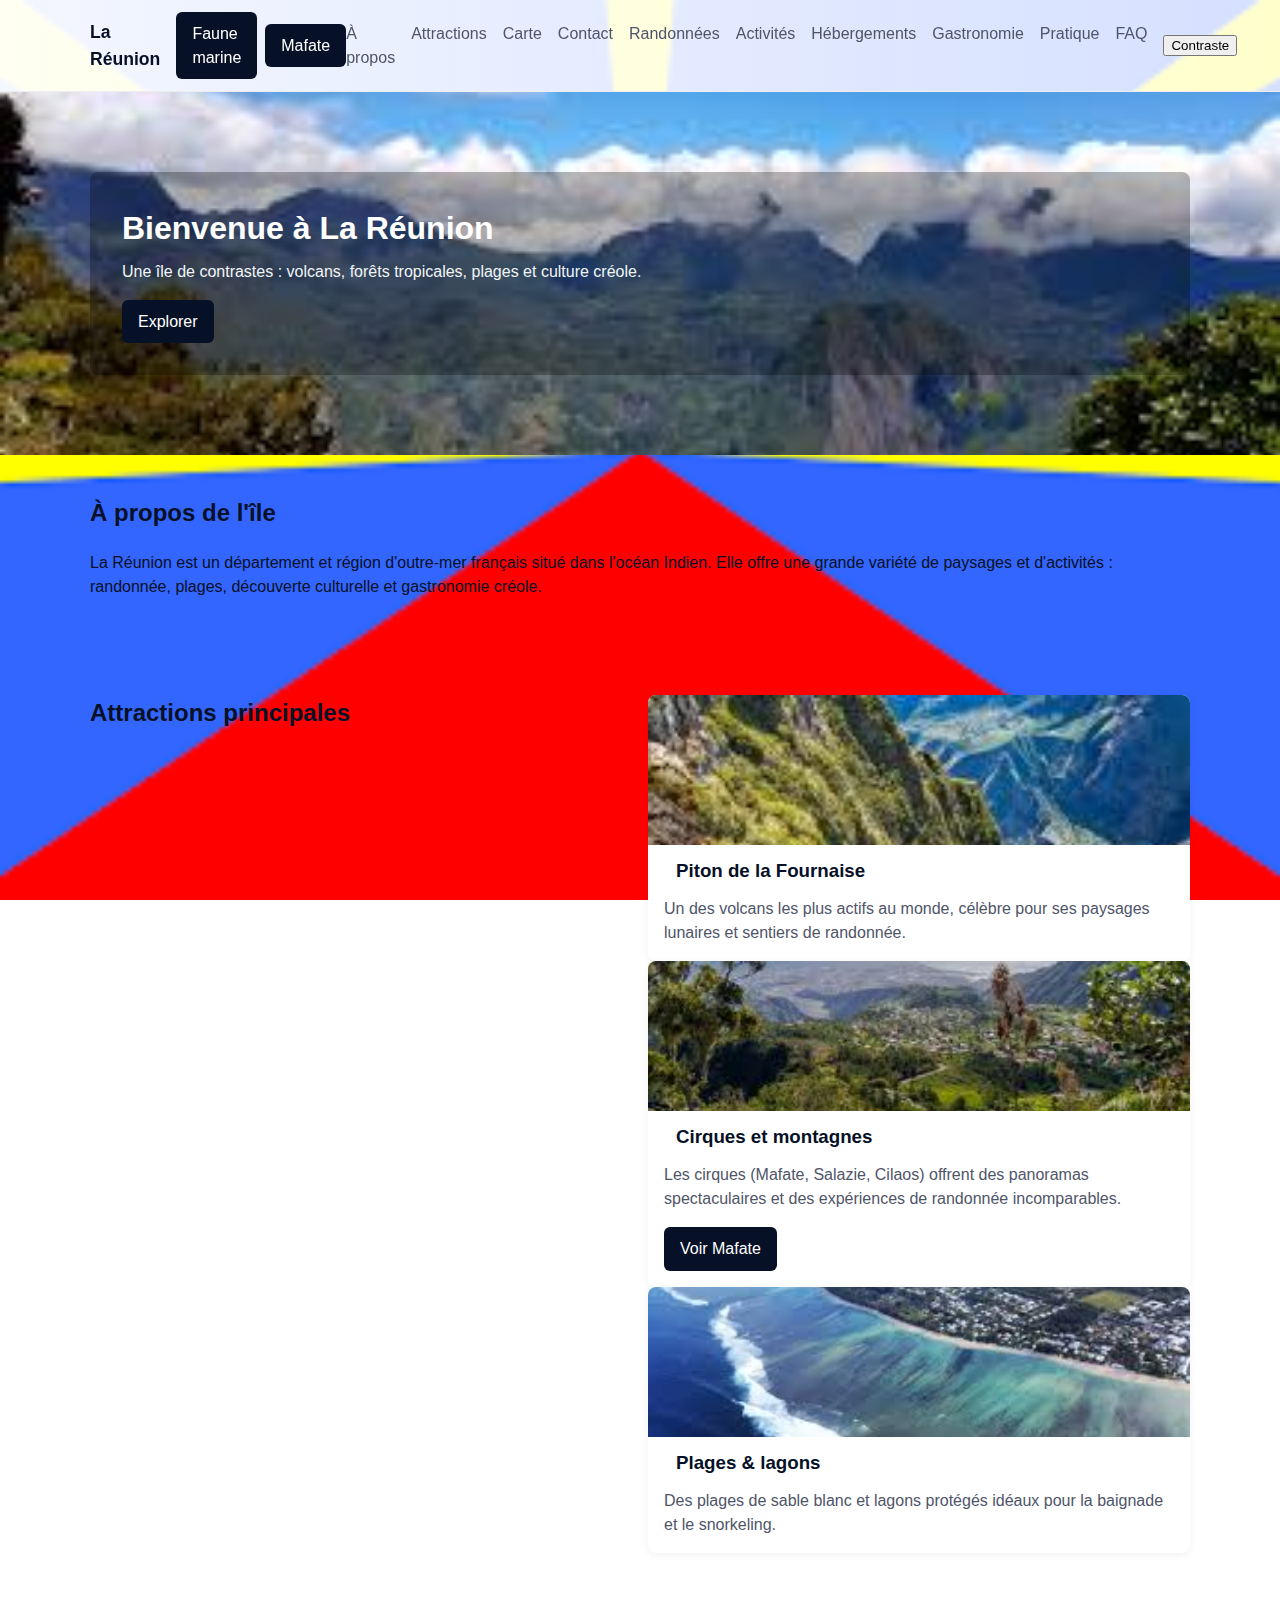
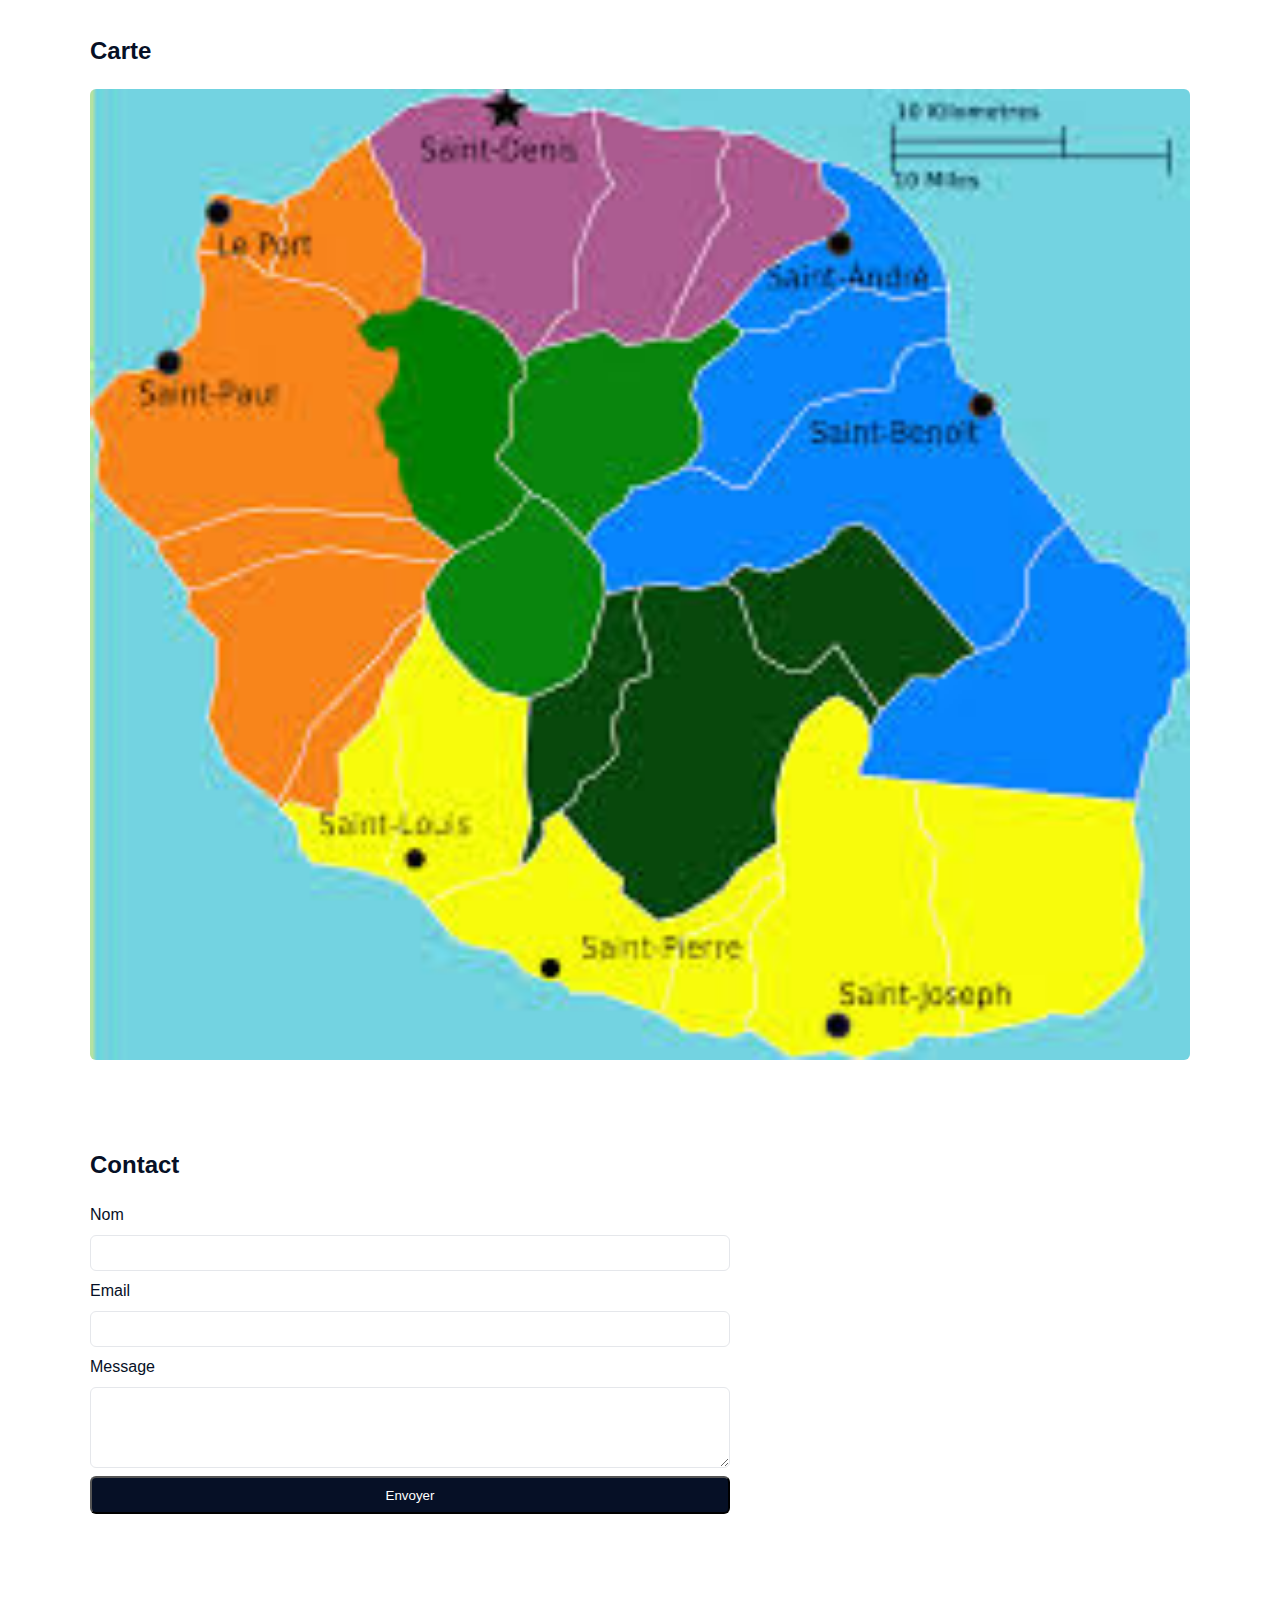
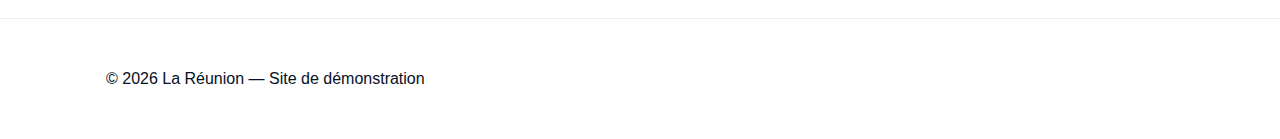
<file: index.html>
<!doctype html>
<html lang="fr">
<head>
  <meta charset="utf-8">
  <meta name="viewport" content="width=device-width,initial-scale=1">
  <title>La Réunion — Découvrir l'île</title>
  <meta name="description" content="Découvrir La Réunion : randonnées, plages, gastronomie et conseils pratiques pour visiter l'île.">
  <meta name="keywords" content="La Réunion, tourisme, randonnées, plages, gastronomie, voyage, île">
  <meta name="author" content="Site de démonstration">
  
  <meta property="og:site_name" content="La Réunion — Découvrir l'île">
  <meta property="og:title" content="La Réunion — Découvrir l'île">
  <meta property="og:description" content="Randonnées, plages, gastronomie et guides pratiques pour visiter La Réunion.">
  <meta property="og:type" content="website">
  <meta property="og:image" content="assets/images/hero.jpg">
  
  <meta name="twitter:card" content="summary_large_image">
  <meta name="twitter:title" content="La Réunion — Découvrir l'île">
  <meta name="twitter:description" content="Randonnées, plages, gastronomie et guides pratiques pour visiter La Réunion.">
  <meta name="twitter:image" content="assets/images/hero.jpg">
  <link rel="preload" href="css/styles.css" as="style" onload="this.rel='stylesheet'">
  <noscript><link rel="stylesheet" href="css/styles.css"></noscript>
  <link rel="icon" href="assets/images/hero.jpg" type="image/jpeg">
</head>
<body>
  <a class="skip-link" href="#main">Aller au contenu</a>
  <header class="site-header" role="banner">
    <div class="container header-inner">
      <a class="logo" href="#">La Réunion</a>
      <a class="btn" href="faune-marine.html" style="margin-left:1rem">Faune marine</a>
      <a class="btn" href="mafate.html" style="margin-left:0.5rem">Mafate</a>
      <button id="navToggle" class="nav-toggle" aria-expanded="false" aria-controls="mainNav">☰</button>
      <nav id="mainNav" class="site-nav" role="navigation" aria-label="Navigation principale">
        <ul role="menubar">
          <li role="none"><a role="menuitem" href="#about">À propos</a></li>
          <li role="none"><a role="menuitem" href="#attractions">Attractions</a></li>
          <li role="none"><a role="menuitem" href="#map">Carte</a></li>
          <li role="none"><a role="menuitem" href="#contact">Contact</a></li>
          <li role="none"><a role="menuitem" href="randonnees.html">Randonnées</a></li>
          <li role="none"><a role="menuitem" href="activites.html">Activités</a></li>
          <li role="none"><a role="menuitem" href="hebergements.html">Hébergements</a></li>
          <li role="none"><a role="menuitem" href="gastronomie.html">Gastronomie</a></li>
          
          <li role="none"><a role="menuitem" href="pratique.html">Pratique</a></li>
          <li role="none"><a role="menuitem" href="faq.html">FAQ</a></li>
        </ul>
      </nav>
    </div>
  </header>

  <main id="main">
    <section class="hero">
      <div class="hero-inner container">
        <h1>Bienvenue à La Réunion</h1>
        <p>Une île de contrastes : volcans, forêts tropicales, plages et culture créole.</p>
        <a class="btn" href="#attractions">Explorer</a>
      </div>
    </section>

    <section id="about" class="container section" aria-labelledby="about-heading">
      <h2 id="about-heading">À propos de l'île</h2>
      <p>La Réunion est un département et région d'outre-mer français situé dans l'océan Indien. Elle offre une grande variété de paysages et d'activités : randonnée, plages, découverte culturelle et gastronomie créole.</p>
    </section>

    <section id="attractions" class="container section grid" aria-labelledby="att-heading" role="region">
      <h2 id="att-heading">Attractions principales</h2>
      <div role="list" class="cards-list">
        <article class="card" role="listitem">
          <img src="assets/images/piton.jpg" alt="Piton de la Fournaise" loading="lazy" data-full="assets/images/piton.jpg">
          <h3>Piton de la Fournaise</h3>
          <p>Un des volcans les plus actifs au monde, célèbre pour ses paysages lunaires et sentiers de randonnée.</p>
        </article>
        <article class="card" role="listitem">
          <img src="assets/images/mafate-1.jpg" alt="Cirque de Mafate" loading="lazy" data-full="assets/images/mafate-1.jpg">
          <h3>Cirques et montagnes</h3>
          <p>Les cirques (Mafate, Salazie, Cilaos) offrent des panoramas spectaculaires et des expériences de randonnée incomparables.</p>
          <p><a class="btn" href="mafate.html">Voir Mafate</a></p>
        </article>
        <article class="card" role="listitem">
          <img src="assets/images/cote.jpg" alt="Plage de l'océan Indien" loading="lazy" data-full="assets/images/cote.jpg">
          <h3>Plages & lagons</h3>
          <p>Des plages de sable blanc et lagons protégés idéaux pour la baignade et le snorkeling.</p>
        </article>
      </div>
    </section>

    <section id="map" class="container section" aria-labelledby="map-heading">
      <h2 id="map-heading">Carte</h2>
      <div class="map-wrapper">
        
        <img src="assets/images/map.jpg" alt="Vue générale de La Réunion" loading="lazy" style="width:100%;height:auto;border-radius:6px;">
      </div>
    </section>

    <section id="contact" class="container section" aria-labelledby="contact-heading">
      <h2 id="contact-heading">Contact</h2>
      <form id="contactForm" class="contact-form" novalidate name="contact">
        <label for="name">Nom</label>
        <input id="name" name="name" type="text" required aria-required="true">

        <label for="email">Email</label>
        <input id="email" name="email" type="email" required aria-required="true">

        <label for="message">Message</label>
        <textarea id="message" name="message" rows="4" required aria-required="true"></textarea>

        <button class="btn" type="submit">Envoyer</button>
        <p id="formStatus" class="form-status" aria-live="polite"></p>
      </form>
    </section>
  </main>

  <footer class="site-footer">
    <div class="container">
      <p>© <span id="year"></span> La Réunion — Site de démonstration</p>
    </div>
  </footer>

  <script src="js/script.js" defer></script>
</body>
</html>
</file>
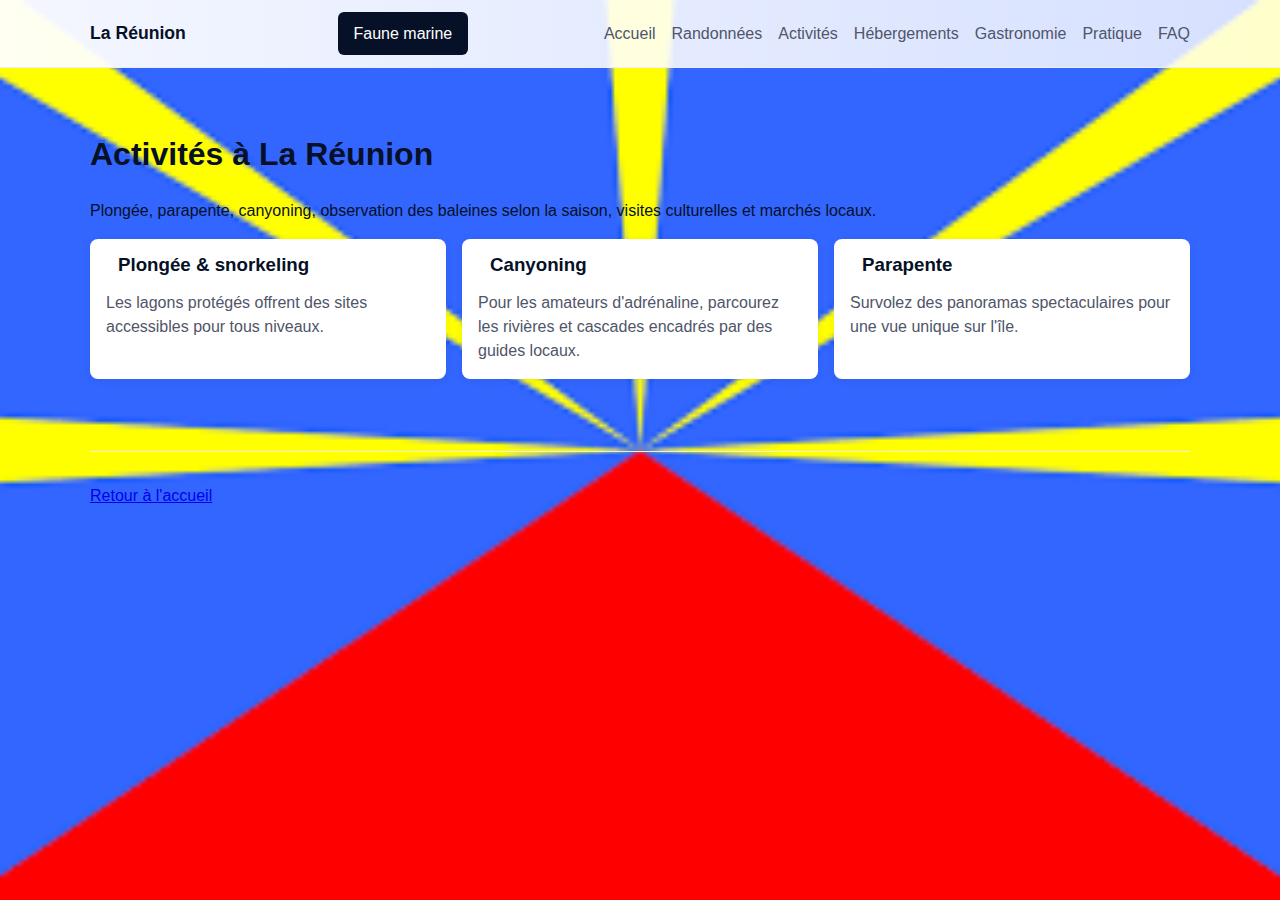
<file: activites.html>
<!doctype html>
<html lang="fr">
<head>
  <meta charset="utf-8">
  <meta name="viewport" content="width=device-width,initial-scale=1">
  <title>Activités — La Réunion</title>
  <meta name="description" content="Activités à La Réunion : plongée, parapente, canyoning et découvertes locales.">
  <meta property="og:title" content="Activités — La Réunion">
  <meta property="og:description" content="Activités à La Réunion : plongée, parapente, canyoning et découvertes locales.">
  <meta property="og:image" content="assets/images/hero.jpg">
  <meta property="og:image" content="assets/images/hero.jpg">
  <link rel="preload" href="css/styles.css" as="style" onload="this.rel='stylesheet'">
  <link rel="stylesheet" href="css/styles.css">
  <noscript><link rel="stylesheet" href="css/styles.css"></noscript>
</head>
<body>
  <a class="skip-link" href="#main">Aller au contenu</a>
  <header class="site-header" role="banner">
    <div class="container header-inner">
      <a class="logo" href="index.html">La Réunion</a>
      <a class="btn" href="faune-marine.html" style="margin-left:1rem">Faune marine</a>
      <nav class="site-nav" role="navigation" aria-label="Navigation principale">
        <ul role="menubar">
          <li role="none"><a role="menuitem" href="index.html">Accueil</a></li>
          <li role="none"><a role="menuitem" href="randonnees.html">Randonnées</a></li>
          <li role="none"><a role="menuitem" href="activites.html">Activités</a></li>
          <li role="none"><a role="menuitem" href="hebergements.html">Hébergements</a></li>
          <li role="none"><a role="menuitem" href="gastronomie.html">Gastronomie</a></li>
          
          <li role="none"><a role="menuitem" href="pratique.html">Pratique</a></li>
          <li role="none"><a role="menuitem" href="faq.html">FAQ</a></li>
        </ul>
      </nav>
    </div>
  </header>
  <main class="container section" id="main">
    <h1>Activités à La Réunion</h1>
    <p>Plongée, parapente, canyoning, observation des baleines selon la saison, visites culturelles et marchés locaux.</p>
    <section class="grid">
      <article class="card">
        <h3>Plongée & snorkeling</h3>
        <p>Les lagons protégés offrent des sites accessibles pour tous niveaux.</p>
      </article>
      <article class="card">
        <h3>Canyoning</h3>
        <p>Pour les amateurs d'adrénaline, parcourez les rivières et cascades encadrés par des guides locaux.</p>
      </article>
      <article class="card">
        <h3>Parapente</h3>
        <p>Survolez des panoramas spectaculaires pour une vue unique sur l'île.</p>
      </article>
    </section>
  </main>
  <footer class="site-footer container">
    <p><a href="index.html">Retour à l'accueil</a></p>
  </footer>
  <script src="js/script.js" defer></script>
</body>
</html>
</file>
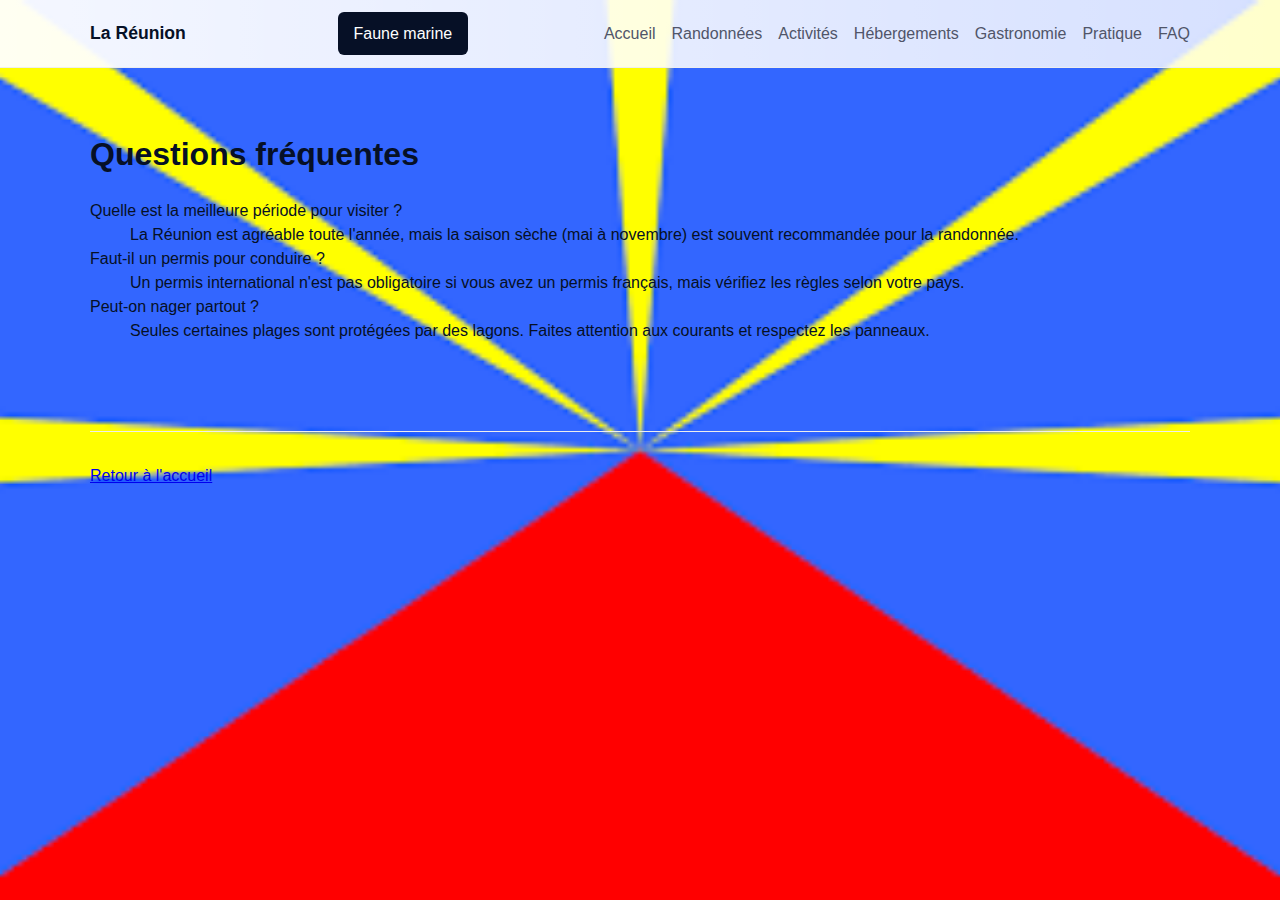
<file: faq.html>
<!doctype html>
<html lang="fr">
<head>
  <meta charset="utf-8">
  <meta name="viewport" content="width=device-width,initial-scale=1">
  <title>FAQ — La Réunion</title>
  <meta name="description" content="Questions fréquentes pour préparer votre voyage à La Réunion : période idéale, conduite, baignade.">
  <meta property="og:title" content="FAQ — La Réunion">
  <meta property="og:description" content="Questions fréquentes pour préparer votre voyage à La Réunion : période idéale, conduite, baignade.">
  <meta property="og:image" content="assets/images/hero.jpg">
  <link rel="preload" href="css/styles.css" as="style" onload="this.rel='stylesheet'">
  <noscript><link rel="stylesheet" href="css/styles.css"></noscript>
</head>
<body>
  <a class="skip-link" href="#main">Aller au contenu</a>
  <header class="site-header" role="banner">
    <div class="container header-inner">
      <a class="logo" href="index.html">La Réunion</a>
      <a class="btn" href="faune-marine.html" style="margin-left:1rem">Faune marine</a>
      <nav class="site-nav" role="navigation" aria-label="Navigation principale">
        <ul role="menubar">
          <li role="none"><a role="menuitem" href="index.html">Accueil</a></li>
          <li role="none"><a role="menuitem" href="randonnees.html">Randonnées</a></li>
          <li role="none"><a role="menuitem" href="activites.html">Activités</a></li>
          <li role="none"><a role="menuitem" href="hebergements.html">Hébergements</a></li>
          <li role="none"><a role="menuitem" href="gastronomie.html">Gastronomie</a></li>
          
          <li role="none"><a role="menuitem" href="pratique.html">Pratique</a></li>
          <li role="none"><a role="menuitem" href="faq.html">FAQ</a></li>
        </ul>
      </nav>
    </div>
  </header>
  <main class="container section" id="main">
    <h1>Questions fréquentes</h1>
    <dl>
      <dt>Quelle est la meilleure période pour visiter ?</dt>
      <dd>La Réunion est agréable toute l'année, mais la saison sèche (mai à novembre) est souvent recommandée pour la randonnée.</dd>
      <dt>Faut-il un permis pour conduire ?</dt>
      <dd>Un permis international n'est pas obligatoire si vous avez un permis français, mais vérifiez les règles selon votre pays.</dd>
      <dt>Peut-on nager partout ?</dt>
      <dd>Seules certaines plages sont protégées par des lagons. Faites attention aux courants et respectez les panneaux.</dd>
    </dl>
  </main>
  <footer class="site-footer container">
    <p><a href="index.html">Retour à l'accueil</a></p>
  </footer>
  <script src="js/script.js" defer></script>
</body>
</html>
</file>
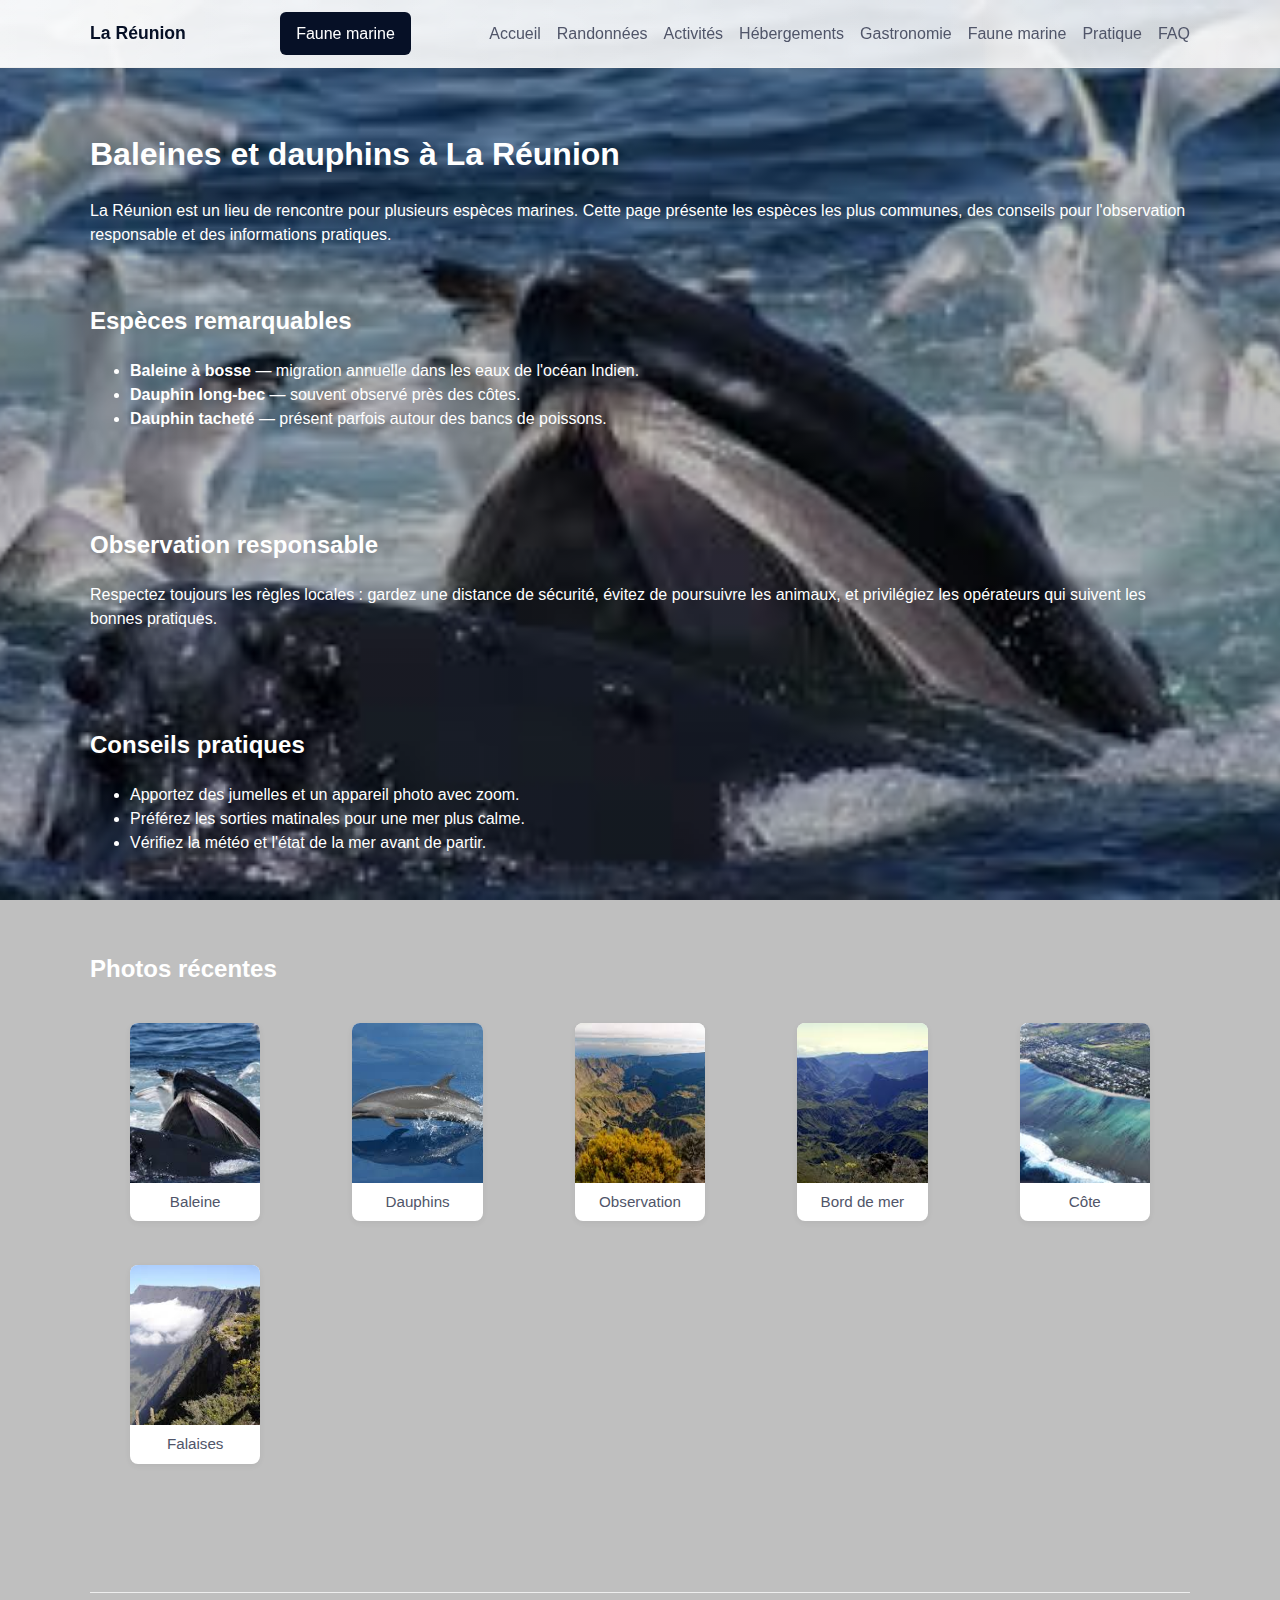
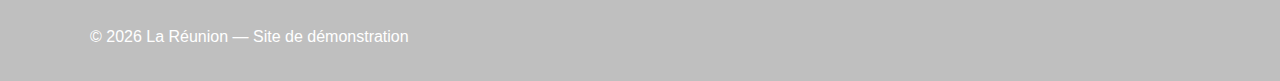
<file: faune-marine.html>
<!doctype html>
<html lang="fr">
<head>
  <meta charset="utf-8">
  <meta name="viewport" content="width=device-width,initial-scale=1">
  <title>Faune marine — Baleines & Dauphins</title>
  <meta name="description" content="Baleines et dauphins à La Réunion : observation responsable, espèces et conseils pour les rencontrer en mer.">
  <link rel="preload" href="css/styles.css" as="style" onload="this.rel='stylesheet'">
  <noscript><link rel="stylesheet" href="css/styles.css"></noscript>
</head>
<body class="marine-bg">
  <div class="marine-overlay">
  <a class="skip-link" href="#main">Aller au contenu</a>
  <header class="site-header" role="banner">
    <div class="container header-inner">
      <a class="logo" href="index.html">La Réunion</a>
      <a class="btn" href="faune-marine.html" style="margin-left:1rem">Faune marine</a>
      <nav class="site-nav" role="navigation" aria-label="Navigation principale">
        <ul role="menubar">
          <li role="none"><a role="menuitem" href="index.html">Accueil</a></li>
          <li role="none"><a role="menuitem" href="randonnees.html">Randonnées</a></li>
          <li role="none"><a role="menuitem" href="activites.html">Activités</a></li>
          <li role="none"><a role="menuitem" href="hebergements.html">Hébergements</a></li>
          <li role="none"><a role="menuitem" href="gastronomie.html">Gastronomie</a></li>
          <li role="none"><a role="menuitem" href="faune-marine.html">Faune marine</a></li>
          <li role="none"><a role="menuitem" href="pratique.html">Pratique</a></li>
          <li role="none"><a role="menuitem" href="faq.html">FAQ</a></li>
        </ul>
      </nav>
    </div>
  </header>

  <main id="main" class="container section">
    <h1>Baleines et dauphins à La Réunion</h1>
    <p>La Réunion est un lieu de rencontre pour plusieurs espèces marines. Cette page présente les espèces les plus communes, des conseils pour l'observation responsable et des informations pratiques.</p>

    <section class="section">
      <h2>Espèces remarquables</h2>
      <ul>
        <li><strong>Baleine à bosse</strong> — migration annuelle dans les eaux de l'océan Indien.</li>
        <li><strong>Dauphin long-bec</strong> — souvent observé près des côtes.</li>
        <li><strong>Dauphin tacheté</strong> — présent parfois autour des bancs de poissons.</li>
      </ul>
    </section>

    <section class="section">
      <h2>Observation responsable</h2>
      <p>Respectez toujours les règles locales : gardez une distance de sécurité, évitez de poursuivre les animaux, et privilégiez les opérateurs qui suivent les bonnes pratiques.</p>
    </section>

    <section class="section">
      <h2>Conseils pratiques</h2>
      <ul>
        <li>Apportez des jumelles et un appareil photo avec zoom.</li>
        <li>Préférez les sorties matinales pour une mer plus calme.</li>
        <li>Vérifiez la météo et l'état de la mer avant de partir.</li>
      </ul>
    </section>

    <section class="section">
      <h2>Photos récentes</h2>
      <div class="gallery-grid" role="list">
        <figure class="gallery-item" role="listitem">
          <img src="assets/images/baleine.jpg" alt="Baleine" loading="lazy" data-full="assets/images/baleine.jpg">
          <figcaption>Baleine</figcaption>
        </figure>
        <figure class="gallery-item" role="listitem">
          <img src="assets/images/dauphin.jpg" alt="Dauphins" loading="lazy" data-full="assets/images/dauphin.jpg">
          <figcaption>Dauphins</figcaption>
        </figure>
        <figure class="gallery-item" role="listitem">
          <img src="assets/images/telecharge-9.jpg" alt="Observation" loading="lazy" data-full="assets/images/telecharge-9.jpg">
          <figcaption>Observation</figcaption>
        </figure>
        <figure class="gallery-item" role="listitem">
          <img src="assets/images/telecharge-8.jpg" alt="Bord de mer" loading="lazy" data-full="assets/images/telecharge-8.jpg">
          <figcaption>Bord de mer</figcaption>
        </figure>
        <figure class="gallery-item" role="listitem">
          <img src="assets/images/cote.jpg" alt="Côte" loading="lazy" data-full="assets/images/cote.jpg">
          <figcaption>Côte</figcaption>
        </figure>
        <figure class="gallery-item" role="listitem">
          <img src="assets/images/falaise.jpg" alt="Falaises" loading="lazy" data-full="assets/images/falaise.jpg">
          <figcaption>Falaises</figcaption>
        </figure>
      </div>
    </section>
  </main>

  <footer class="site-footer container">
    <p>© <span id="year"></span> La Réunion — Site de démonstration</p>
  </footer>
  </div>
  <script src="js/script.js" defer></script>
</body>
</html>
</file>
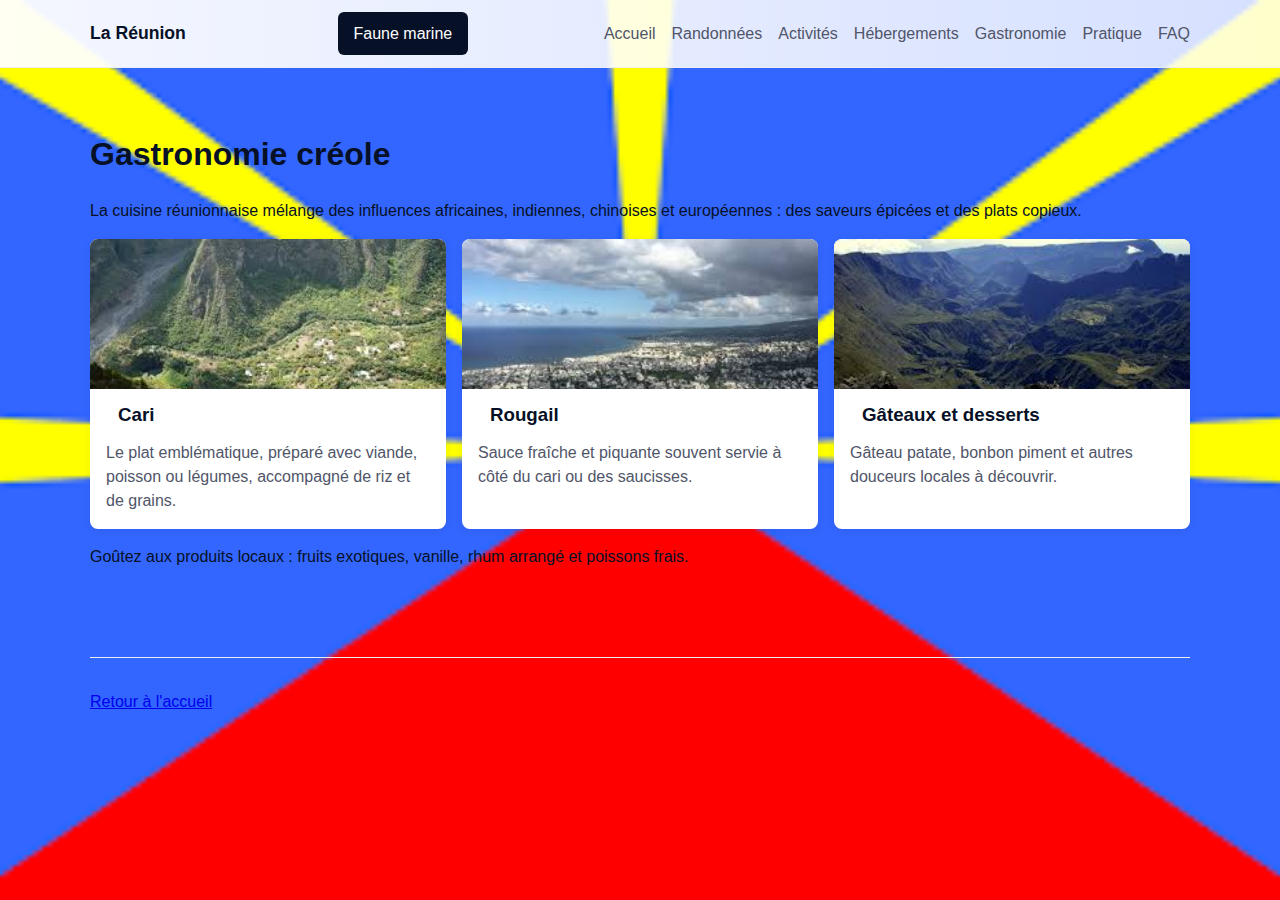
<file: gastronomie.html>
<!doctype html>
<html lang="fr">
<head>
  <meta charset="utf-8">
  <meta name="viewport" content="width=device-width,initial-scale=1">
  <title>Gastronomie — La Réunion</title>
  <meta name="description" content="Découvrez la gastronomie réunionnaise : cari, rougail, desserts locaux et produits exotiques.">
  <meta property="og:title" content="Gastronomie — La Réunion">
  <meta property="og:description" content="Découvrez la gastronomie réunionnaise : cari, rougail, desserts locaux et produits exotiques.">
  <meta property="og:image" content="assets/images/hero.jpg">
  <link rel="preload" href="css/styles.css" as="style" onload="this.rel='stylesheet'">
  <noscript><link rel="stylesheet" href="css/styles.css"></noscript>
</head>
<body>
  <a class="skip-link" href="#main">Aller au contenu</a>
  <header class="site-header" role="banner">
    <div class="container header-inner">
      <a class="logo" href="index.html">La Réunion</a>
      <a class="btn" href="faune-marine.html" style="margin-left:1rem">Faune marine</a>
      <nav class="site-nav" role="navigation" aria-label="Navigation principale">
        <ul role="menubar">
          <li role="none"><a role="menuitem" href="index.html">Accueil</a></li>
          <li role="none"><a role="menuitem" href="randonnees.html">Randonnées</a></li>
          <li role="none"><a role="menuitem" href="activites.html">Activités</a></li>
          <li role="none"><a role="menuitem" href="hebergements.html">Hébergements</a></li>
          <li role="none"><a role="menuitem" href="gastronomie.html">Gastronomie</a></li>
          
          <li role="none"><a role="menuitem" href="pratique.html">Pratique</a></li>
          <li role="none"><a role="menuitem" href="faq.html">FAQ</a></li>
        </ul>
      </nav>
    </div>
  </header>

  <main class="container section" id="main">
    <h1>Gastronomie créole</h1>
    <p>La cuisine réunionnaise mélange des influences africaines, indiennes, chinoises et européennes : des saveurs épicées et des plats copieux.</p>

    <section class="grid">
      <article class="card" role="article" aria-labelledby="cari-title">
        <img src="assets/images/cari.jpg" alt="Cari" loading="lazy" data-full="assets/images/cari.jpg">
        <h3 id="cari-title">Cari</h3>
        <p>Le plat emblématique, préparé avec viande, poisson ou légumes, accompagné de riz et de grains.</p>
      </article>

      <article class="card" role="article" aria-labelledby="rougail-title">
        <img src="assets/images/rougail.jpg" alt="Rougail" loading="lazy" data-full="assets/images/rougail.jpg">
        <h3 id="rougail-title">Rougail</h3>
        <p>Sauce fraîche et piquante souvent servie à côté du cari ou des saucisses.</p>
      </article>

      <article class="card" role="article" aria-labelledby="dessert-title">
        <img src="assets/images/telecharge-8.jpg" alt="Desserts" loading="lazy" data-full="assets/images/telecharge-8.jpg">
        <h3 id="dessert-title">Gâteaux et desserts</h3>
        <p>Gâteau patate, bonbon piment et autres douceurs locales à découvrir.</p>
      </article>
    </section>

    <p>Goûtez aux produits locaux : fruits exotiques, vanille, rhum arrangé et poissons frais.</p>
  </main>

  <footer class="site-footer container">
    <p><a href="index.html">Retour à l'accueil</a></p>
  </footer>

  <script src="js/script.js" defer></script>
</body>
</html>
</file>
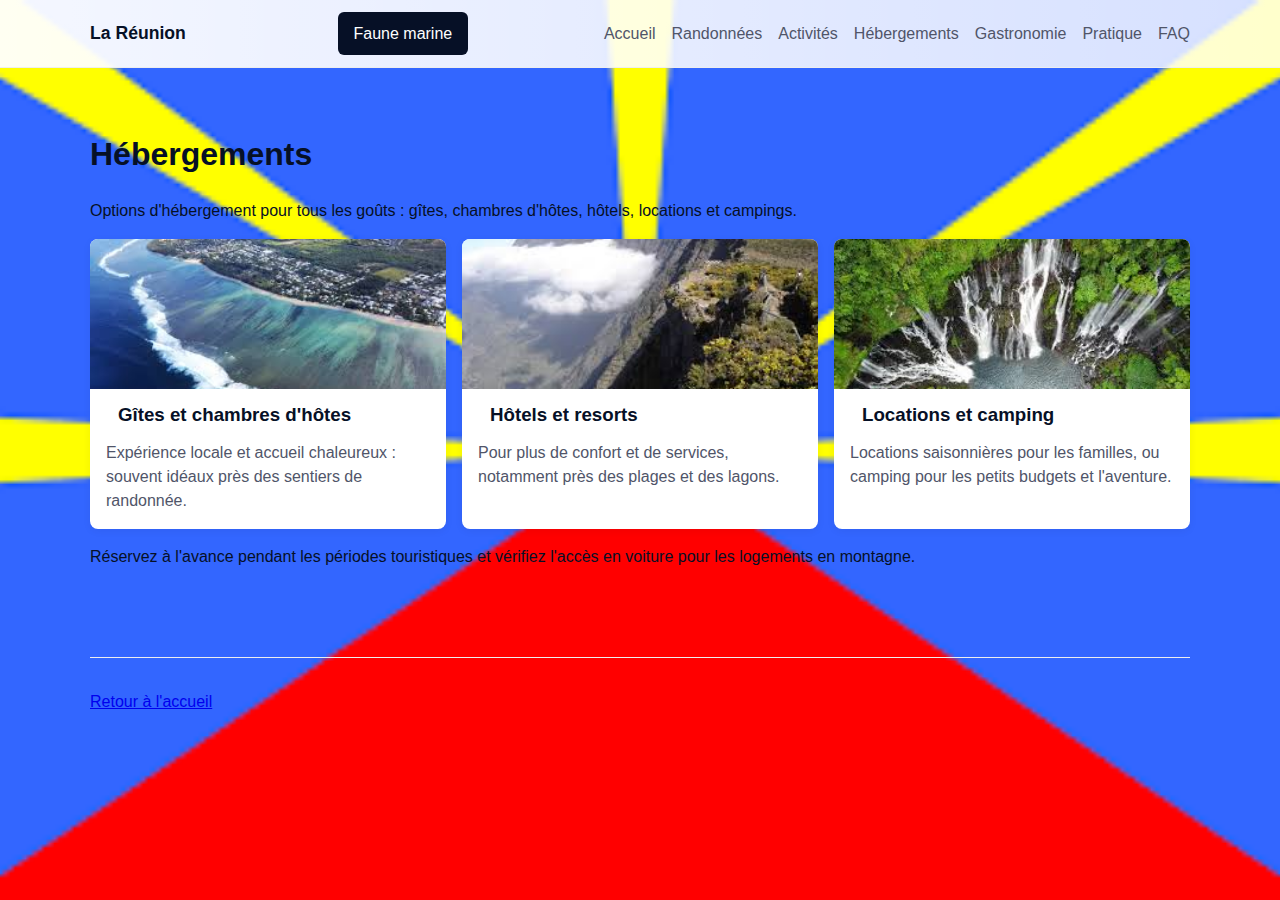
<file: hebergements.html>
<!doctype html>
<html lang="fr">
<head>
  <meta charset="utf-8">
  <meta name="viewport" content="width=device-width,initial-scale=1">
  <title>Hébergements — La Réunion</title>
  <meta name="description" content="Hébergements à La Réunion : gîtes, hôtels, locations et campings.">
  <meta property="og:title" content="Hébergements — La Réunion">
  <meta property="og:description" content="Hébergements à La Réunion : gîtes, hôtels, locations et campings.">
  <meta property="og:image" content="assets/images/hero.jpg">
  <link rel="preload" href="css/styles.css" as="style" onload="this.rel='stylesheet'">
  <noscript><link rel="stylesheet" href="css/styles.css"></noscript>
</head>
<body>
  <a class="skip-link" href="#main">Aller au contenu</a>
  <header class="site-header" role="banner">
    <div class="container header-inner">
      <a class="logo" href="index.html">La Réunion</a>
      <a class="btn" href="faune-marine.html" style="margin-left:1rem">Faune marine</a>
      <nav class="site-nav" role="navigation" aria-label="Navigation principale">
        <ul role="menubar">
          <li role="none"><a role="menuitem" href="index.html">Accueil</a></li>
          <li role="none"><a role="menuitem" href="randonnees.html">Randonnées</a></li>
          <li role="none"><a role="menuitem" href="activites.html">Activités</a></li>
          <li role="none"><a role="menuitem" href="hebergements.html">Hébergements</a></li>
          <li role="none"><a role="menuitem" href="gastronomie.html">Gastronomie</a></li>
          
          <li role="none"><a role="menuitem" href="pratique.html">Pratique</a></li>
          <li role="none"><a role="menuitem" href="faq.html">FAQ</a></li>
        </ul>
      </nav>
    </div>
  </header>

  <main class="container section" id="main">
    <h1>Hébergements</h1>
    <p>Options d'hébergement pour tous les goûts : gîtes, chambres d'hôtes, hôtels, locations et campings.</p>

    <section class="grid">
      <article class="card" role="article" aria-labelledby="gites-title">
        <img src="assets/images/cote.jpg" alt="Gîtes" loading="lazy" data-full="assets/images/cote.jpg">
        <h3 id="gites-title">Gîtes et chambres d'hôtes</h3>
        <p>Expérience locale et accueil chaleureux : souvent idéaux près des sentiers de randonnée.</p>
      </article>

      <article class="card" role="article" aria-labelledby="hotel-title">
        <img src="assets/images/falaise.jpg" alt="Hôtel" loading="lazy" data-full="assets/images/falaise.jpg">
        <h3 id="hotel-title">Hôtels et resorts</h3>
        <p>Pour plus de confort et de services, notamment près des plages et des lagons.</p>
      </article>

      <article class="card" role="article" aria-labelledby="camping-title">
        <img src="assets/images/cascade.jpg" alt="Camping" loading="lazy" data-full="assets/images/cascade.jpg">
        <h3 id="camping-title">Locations et camping</h3>
        <p>Locations saisonnières pour les familles, ou camping pour les petits budgets et l'aventure.</p>
      </article>
    </section>

    <p>Réservez à l'avance pendant les périodes touristiques et vérifiez l'accès en voiture pour les logements en montagne.</p>
  </main>

  <footer class="site-footer container">
    <p><a href="index.html">Retour à l'accueil</a></p>
  </footer>

  <script src="js/script.js" defer></script>
</body>
</html>
</file>
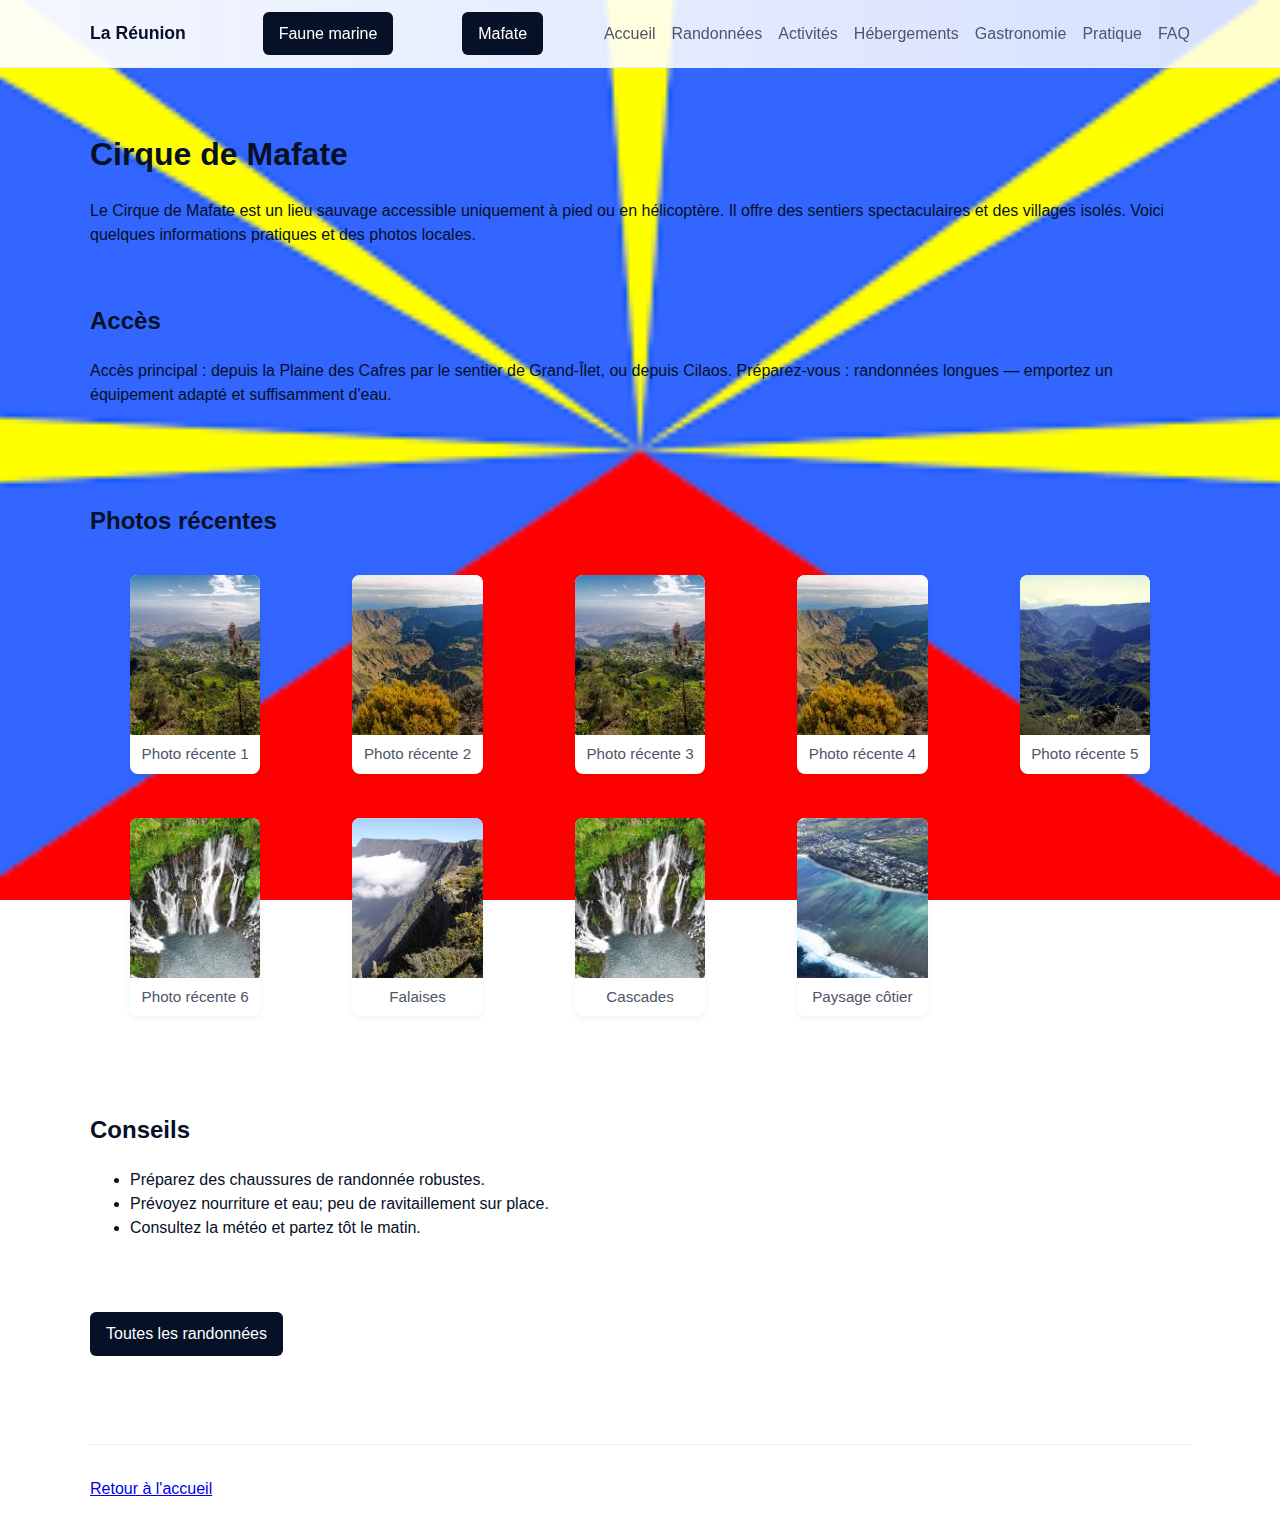
<file: mafate.html>
<!doctype html>
<html lang="fr">
<head>
  <meta charset="utf-8">
  <meta name="viewport" content="width=device-width,initial-scale=1">
  <title>Cirque de Mafate — La Réunion</title>
  <meta name="description" content="Découvrir le Cirque de Mafate : randonnées, accès, conseils pratiques et photos locales.">
  <link rel="preload" href="css/styles.css" as="style" onload="this.rel='stylesheet'">
  <noscript><link rel="stylesheet" href="css/styles.css"></noscript>
</head>
<body>
  <a class="skip-link" href="#main">Aller au contenu</a>
  <header class="site-header" role="banner">
    <div class="container header-inner">
      <a class="logo" href="index.html">La Réunion</a>
      <a class="btn" href="faune-marine.html" style="margin-left:1rem">Faune marine</a>
      <a class="btn" href="mafate.html" style="margin-left:0.5rem">Mafate</a>
      <button id="navToggle" class="nav-toggle" aria-expanded="false" aria-controls="mainNav">☰</button>
      <nav id="mainNav" class="site-nav" role="navigation" aria-label="Navigation principale">
        <ul role="menubar">
          <li role="none"><a role="menuitem" href="index.html">Accueil</a></li>
          <li role="none"><a role="menuitem" href="randonnees.html">Randonnées</a></li>
          <li role="none"><a role="menuitem" href="activites.html">Activités</a></li>
          <li role="none"><a role="menuitem" href="hebergements.html">Hébergements</a></li>
          <li role="none"><a role="menuitem" href="gastronomie.html">Gastronomie</a></li>
          
          <li role="none"><a role="menuitem" href="pratique.html">Pratique</a></li>
          <li role="none"><a role="menuitem" href="faq.html">FAQ</a></li>
        </ul>
      </nav>
    </div>
  </header>

  <main id="main" class="container section">
    <h1>Cirque de Mafate</h1>
    <p>Le Cirque de Mafate est un lieu sauvage accessible uniquement à pied ou en hélicoptère. Il offre des sentiers spectaculaires et des villages isolés. Voici quelques informations pratiques et des photos locales.</p>

    <section class="section">
      <h2>Accès</h2>
      <p>Accès principal : depuis la Plaine des Cafres par le sentier de Grand-Îlet, ou depuis Cilaos. Préparez-vous : randonnées longues — emportez un équipement adapté et suffisamment d'eau.</p>
    </section>

    <section class="section">
      <h2>Photos récentes</h2>
      <div class="gallery-grid" role="list">
        <figure class="gallery-item" role="listitem">
          <img src="assets/images/mafate-1.jpg" alt="Photo récente 1" loading="lazy" data-full="assets/images/mafate-1.jpg">
          <figcaption>Photo récente 1</figcaption>
        </figure>
        <figure class="gallery-item" role="listitem">
          <img src="assets/images/telecharge-9.jpg" alt="Photo récente 2" loading="lazy" data-full="assets/images/telecharge-9.jpg">
          <figcaption>Photo récente 2</figcaption>
        </figure>
        <figure class="gallery-item" role="listitem">
            <img src="assets/images/mafate-1.jpg" alt="Sentiers du Mafate" loading="lazy" data-full="assets/images/mafate-1.jpg">
          <figcaption>Photo récente 3</figcaption>
        </figure>
        <figure class="gallery-item" role="listitem">
            <img src="assets/images/telecharge-9.jpg" alt="Village dans Mafate" loading="lazy" data-full="assets/images/telecharge-9.jpg">
          <figcaption>Photo récente 4</figcaption>
        </figure>
        <figure class="gallery-item" role="listitem">
            <img src="assets/images/telecharge-8.jpg" alt="Rivière et sentier" loading="lazy" data-full="assets/images/telecharge-8.jpg">
          <figcaption>Photo récente 5</figcaption>
        </figure>
        <figure class="gallery-item" role="listitem">
          <img src="assets/images/cascade.jpg" alt="Photo récente 6" loading="lazy" data-full="assets/images/cascade.jpg">
          <figcaption>Photo récente 6</figcaption>
        </figure>
          <figure class="gallery-item" role="listitem">
            <img src="assets/images/falaise.jpg" alt="Falaises" loading="lazy" data-full="assets/images/falaise.jpg">
            <figcaption>Falaises</figcaption>
          </figure>
          <figure class="gallery-item" role="listitem">
            <img src="assets/images/cascade.jpg" alt="Cascades" loading="lazy" data-full="assets/images/cascade.jpg">
            <figcaption>Cascades</figcaption>
          </figure>
          <figure class="gallery-item" role="listitem">
            <img src="assets/images/cote.jpg" alt="Paysage côtier" loading="lazy" data-full="assets/images/cote.jpg">
            <figcaption>Paysage côtier</figcaption>
          </figure>
      </div>
    </section>

    <section class="section">
      <h2>Conseils</h2>
      <ul>
        <li>Préparez des chaussures de randonnée robustes.</li>
        <li>Prévoyez nourriture et eau; peu de ravitaillement sur place.</li>
        <li>Consultez la météo et partez tôt le matin.</li>
      </ul>
    </section>

    <p><a class="btn" href="randonnees.html">Toutes les randonnées</a></p>
  </main>

  <footer class="site-footer container">
    <p><a href="index.html">Retour à l'accueil</a></p>
  </footer>
  <script src="js/script.js" defer></script>
</body>
</html>
</file>
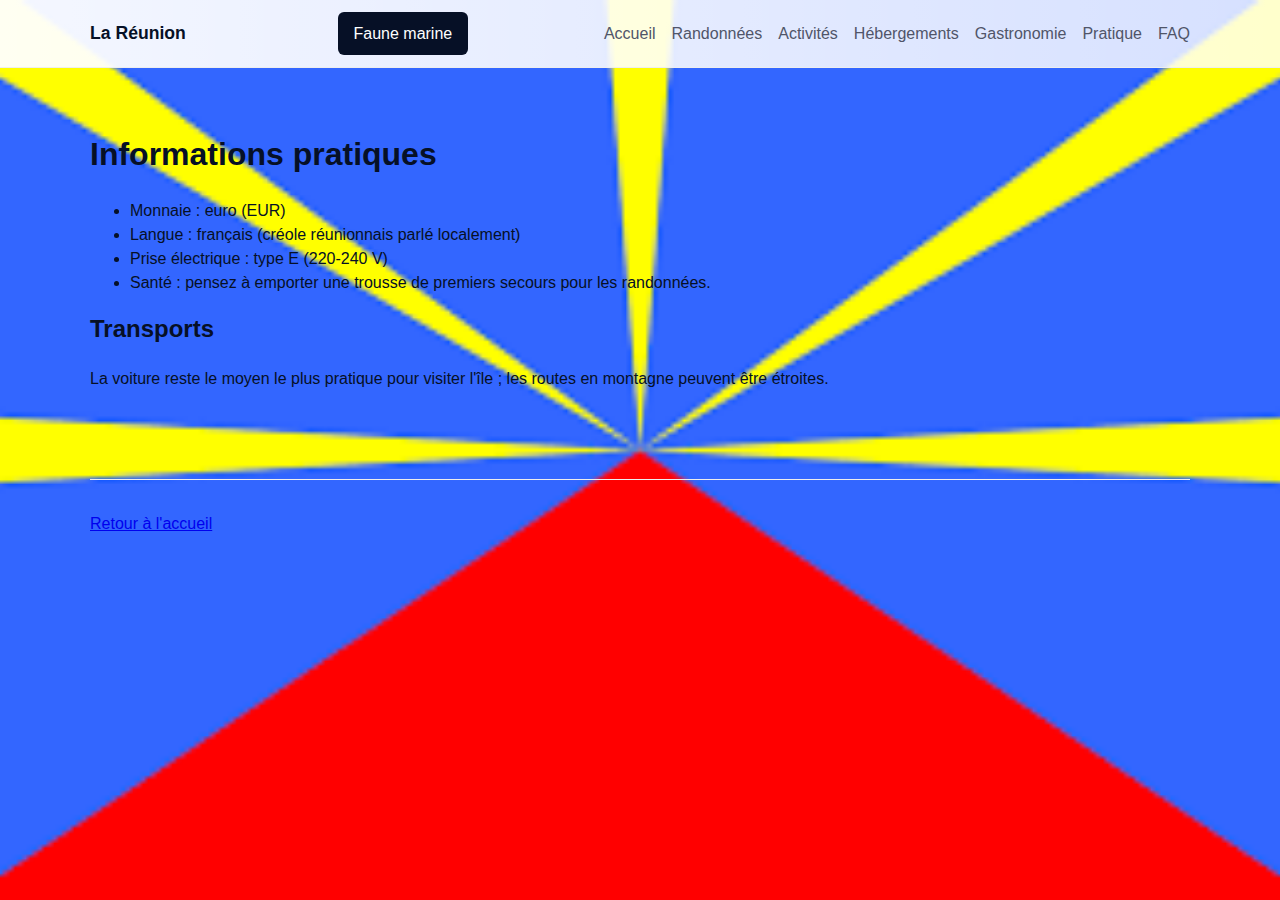
<file: pratique.html>
<!doctype html>
<html lang="fr">
<head>
  <meta charset="utf-8">
  <meta name="viewport" content="width=device-width,initial-scale=1">
  <title>Infos Pratiques — La Réunion</title>
  <meta name="description" content="Informations pratiques pour visiter La Réunion : transports, monnaie, santé et sécurité.">
  <meta property="og:title" content="Infos Pratiques — La Réunion">
  <meta property="og:description" content="Informations pratiques pour visiter La Réunion : transports, monnaie, santé et sécurité.">
  <meta property="og:image" content="assets/images/hero.jpg">
  <link rel="preload" href="css/styles.css" as="style" onload="this.rel='stylesheet'">
  <noscript><link rel="stylesheet" href="css/styles.css"></noscript>
</head>
<body>
  <a class="skip-link" href="#main">Aller au contenu</a>
  <header class="site-header" role="banner">
    <div class="container header-inner">
      <a class="logo" href="index.html">La Réunion</a>
      <a class="btn" href="faune-marine.html" style="margin-left:1rem">Faune marine</a>
      <nav class="site-nav" role="navigation" aria-label="Navigation principale">
        <ul role="menubar">
          <li role="none"><a role="menuitem" href="index.html">Accueil</a></li>
          <li role="none"><a role="menuitem" href="randonnees.html">Randonnées</a></li>
          <li role="none"><a role="menuitem" href="activites.html">Activités</a></li>
          <li role="none"><a role="menuitem" href="hebergements.html">Hébergements</a></li>
          <li role="none"><a role="menuitem" href="gastronomie.html">Gastronomie</a></li>
          
          <li role="none"><a role="menuitem" href="pratique.html">Pratique</a></li>
          <li role="none"><a role="menuitem" href="faq.html">FAQ</a></li>
        </ul>
      </nav>
    </div>
  </header>
  <main class="container section" id="main">
    <h1>Informations pratiques</h1>
    <ul>
      <li>Monnaie : euro (EUR)</li>
      <li>Langue : français (créole réunionnais parlé localement)</li>
      <li>Prise électrique : type E (220-240 V)</li>
      <li>Santé : pensez à emporter une trousse de premiers secours pour les randonnées.</li>
    </ul>
    <h2>Transports</h2>
    <p>La voiture reste le moyen le plus pratique pour visiter l'île ; les routes en montagne peuvent être étroites.</p>
  </main>
  <footer class="site-footer container">
    <p><a href="index.html">Retour à l'accueil</a></p>
  </footer>
  <script src="js/script.js" defer></script>
</body>
</html>
</file>
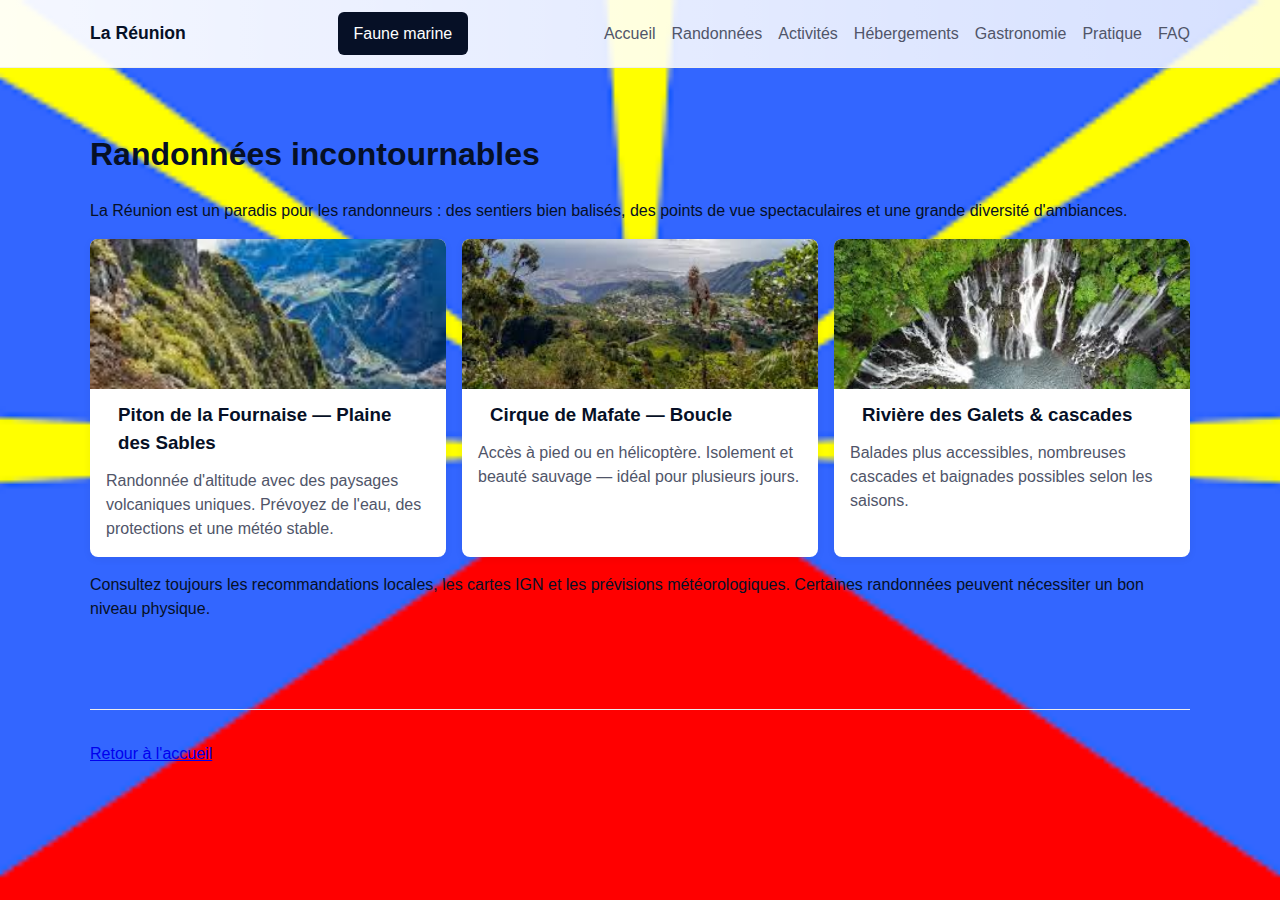
<file: randonnees.html>
<!doctype html>
<html lang="fr">
<head>
  <meta charset="utf-8">
  <meta name="viewport" content="width=device-width,initial-scale=1">
  <title>Randonnées — La Réunion</title>
  <meta name="description" content="Randonnées incontournables à La Réunion : Piton de la Fournaise, cirques et cascades.">
  <meta property="og:title" content="Randonnées — La Réunion">
  <meta property="og:description" content="Randonnées incontournables à La Réunion : Piton de la Fournaise, cirques et cascades.">
  <meta property="og:image" content="assets/images/hero.jpg">
  <link rel="preload" href="css/styles.css" as="style" onload="this.rel='stylesheet'">
  <noscript><link rel="stylesheet" href="css/styles.css"></noscript>
</head>
<body>
  <a class="skip-link" href="#main">Aller au contenu</a>
  <header class="site-header" role="banner">
    <div class="container header-inner">
      <a class="logo" href="index.html">La Réunion</a>
      <a class="btn" href="faune-marine.html" style="margin-left:1rem">Faune marine</a>
      <nav class="site-nav" role="navigation" aria-label="Navigation principale">
        <ul role="menubar">
          <li role="none"><a role="menuitem" href="index.html">Accueil</a></li>
          <li role="none"><a role="menuitem" href="randonnees.html">Randonnées</a></li>
          <li role="none"><a role="menuitem" href="activites.html">Activités</a></li>
          <li role="none"><a role="menuitem" href="hebergements.html">Hébergements</a></li>
          <li role="none"><a role="menuitem" href="gastronomie.html">Gastronomie</a></li>
          
          <li role="none"><a role="menuitem" href="pratique.html">Pratique</a></li>
          <li role="none"><a role="menuitem" href="faq.html">FAQ</a></li>
        </ul>
      </nav>
    </div>
  </header>

  <main class="container section" id="main">
    <h1>Randonnées incontournables</h1>
    <p>La Réunion est un paradis pour les randonneurs : des sentiers bien balisés, des points de vue spectaculaires et une grande diversité d'ambiances.</p>

    <section class="grid">
      <article class="card" role="article" aria-labelledby="piton-title">
        <img src="assets/images/piton.jpg" alt="Piton de la Fournaise" loading="lazy">
        <h3 id="piton-title">Piton de la Fournaise — Plaine des Sables</h3>
        <p>Randonnée d'altitude avec des paysages volcaniques uniques. Prévoyez de l'eau, des protections et une météo stable.</p>
      </article>

      <article class="card" role="article" aria-labelledby="mafate-title">
        <img src="assets/images/mafate-1.jpg" alt="Cirque" loading="lazy">
        <h3 id="mafate-title">Cirque de Mafate — Boucle</h3>
        <p>Accès à pied ou en hélicoptère. Isolement et beauté sauvage — idéal pour plusieurs jours.</p>
      </article>

      <article class="card" role="article" aria-labelledby="riviere-title">
        <img src="assets/images/cascade.jpg" alt="Rivière des Galets" loading="lazy">
        <h3 id="riviere-title">Rivière des Galets & cascades</h3>
        <p>Balades plus accessibles, nombreuses cascades et baignades possibles selon les saisons.</p>
      </article>
    </section>

    <p>Consultez toujours les recommandations locales, les cartes IGN et les prévisions météorologiques. Certaines randonnées peuvent nécessiter un bon niveau physique.</p>
  </main>

  <footer class="site-footer container">
    <p><a href="index.html">Retour à l'accueil</a></p>
  </footer>

  <script src="js/script.js" defer></script>
</body>
</html>
</file>
<file: css/styles.css>
:root{
  --bg:#ffffff;
  --text:#061026;
  --accent: var(--text);
  --muted:#505569;
  --container:1100px;
  --focus:#ffbf47;
}

*{box-sizing:border-box}

html,body{height:100%;margin:0;font-family:Segoe UI,Roboto,Arial,sans-serif;color:var(--text);background-color:var(--bg);-webkit-font-smoothing:antialiased}

html{font-size:16px}

body{line-height:1.5;background-image:url('../assets/images/drapeau_fond_d_ecran.png');background-size:cover;background-position:center center;background-repeat:no-repeat;background-attachment:fixed}

.marine-bg{background-image:url('../assets/images/baleine.jpg')}
.marine-overlay{min-height:100vh;background:linear-gradient(rgba(0,0,0,0.25),rgba(0,0,0,0.25));color:#fff}
.marine-bg .container{background:transparent}

.container{max-width:var(--container);margin:0 auto;padding:1rem}

.site-header{background:linear-gradient(90deg,rgba(255,255,255,0.95),rgba(255,255,255,0.8));position:sticky;top:0;z-index:50;border-bottom:1px solid #eee}
.header-inner{display:flex;align-items:center;justify-content:space-between;padding:0.75rem 0}
.logo{font-weight:700;color:var(--text);text-decoration:none;font-size:1.1rem}
.nav-toggle{display:none;background:none;border:0;font-size:1.25rem}
.site-nav ul{list-style:none;margin:0;padding:0;display:flex;gap:1rem}
.site-nav a{text-decoration:none;color:var(--muted);padding:0.25rem 0}
.site-nav a:hover{color:var(--text)}

a:focus,button:focus,input:focus,textarea:focus{outline:3px solid var(--focus);outline-offset:3px}

@media (prefers-reduced-motion:reduce){html{scroll-behavior:auto}}

.site-header{transition:all 200ms ease-in-out}
.site-header.shrink .header-inner{padding:0.35rem 0}
.site-header.shrink .logo{font-size:1rem}

.skip-link{position:absolute;left:-9999px;top:auto;width:1px;height:1px;overflow:hidden}
.skip-link:focus{position:static;left:auto;top:0;background:#fff;padding:0.5rem 1rem;z-index:1000;border-bottom:2px solid var(--accent)}

.hero{background-image:url('../assets/images/hero.jpg');background-size:cover;background-position:center;color:#fff;padding:5rem 0}
.hero-inner{background:rgba(0,0,0,0.28);padding:2rem;border-radius:8px}
.hero h1{margin:0 0 0.5rem;font-size:2rem}
.hero p{margin:0 0 1rem;color:#f0f6f7}
.btn{display:inline-block;background:var(--accent);color:#fff;padding:0.6rem 1rem;border-radius:6px;text-decoration:none}

.high-contrast{--bg:#000000;--text:#ffffff;--accent:#ffd23f}

.section{padding:2.5rem 0}
.section h2{margin-top:0}
.grid{display:grid;grid-template-columns:repeat(auto-fit,minmax(240px,1fr));gap:1rem}
.card{background:#fff;border-radius:8px;overflow:hidden;box-shadow:0 2px 8px rgba(15,23,42,0.06)}
.card img{width:100%;height:150px;object-fit:cover;display:block}
.card h3{margin:0.75rem;padding:0 1rem}
.card p{padding:0 1rem 1rem;margin:0;color:var(--muted)}

.map-wrapper iframe{border-radius:6px}

.contact-form{max-width:640px;display:flex;flex-direction:column;gap:0.5rem}
.contact-form input,.contact-form textarea{padding:0.6rem;border:1px solid #e5e7eb;border-radius:6px}
.form-status{color:var(--muted);font-size:0.95rem;margin-top:0.5rem}

.site-footer{border-top:1px solid #eee;padding:1rem 0;margin-top:2rem}

.gallery-grid{display:grid;grid-template-columns:repeat(auto-fit,minmax(200px,1fr));gap:0.75rem}
.gallery-item{background:#fff;border-radius:8px;overflow:hidden;box-shadow:0 2px 6px rgba(2,6,23,0.06);text-align:center}
.gallery-item img{display:block;width:100%;height:160px;object-fit:cover}
.gallery-item figcaption{padding:0.5rem;font-size:0.95rem;color:var(--muted)}

.lightbox{position:fixed;inset:0;display:none;align-items:center;justify-content:center;background:rgba(2,6,23,0.8);z-index:9999;padding:2rem}
.lightbox[aria-hidden="false"]{display:flex}
.lightbox-img{max-width:95%;max-height:80vh;border-radius:6px;box-shadow:0 8px 30px rgba(0,0,0,0.6)}
.lightbox-caption{color:#fff;margin-top:0.5rem;text-align:center}
.lightbox-close,.lightbox-prev,.lightbox-next{position:fixed;background:transparent;border:0;color:#fff;font-size:1.4rem;padding:0.4rem}
.lightbox-close{top:1rem;right:1rem}
.lightbox-prev{left:1rem;top:50%;transform:translateY(-50%)}
.lightbox-next{right:1rem;top:50%;transform:translateY(-50%)}

@media (max-width:800px){
  .nav-toggle{display:block}
  .site-nav{position:absolute;top:64px;right:0;background:#fff;padding:1rem;border-radius:8px;display:none;box-shadow:0 6px 18px rgba(2,6,23,0.08)}
  .site-nav.open{display:block}
  .site-nav ul{flex-direction:column}
  .hero{padding:3rem 0}
}
</file>
